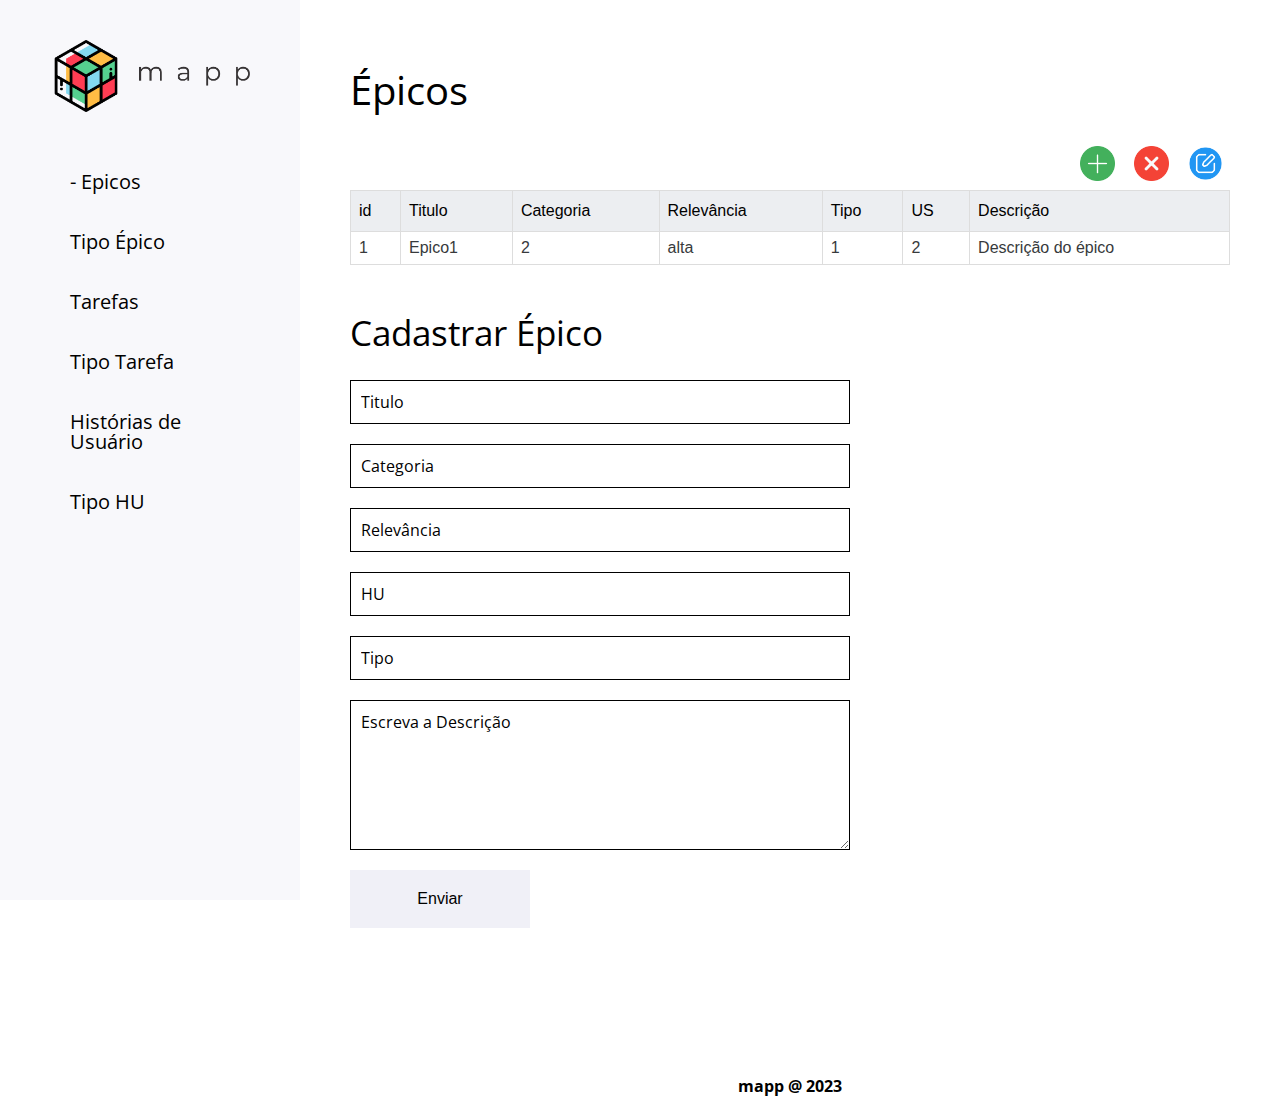
<file: pagEpicos.html>
<!DOCTYPE html>
<html lang="en">
<head>
    <meta charset="UTF-8">
    <meta http-equiv="X-UA-Compatible" content="IE=edge">
    <meta name="viewport" content="width=device-width, initial-scale=1.0">
    <link rel="stylesheet" type="text/css" href="css/reset.css">
    <link rel="stylesheet" type="text/css" href="css/style.css">
    <script src="https://code.jquery.com/jquery-1.9.1.js"></script>
    <script type="text/javascript" src="js/script.js"></script>
    

    <link rel="preconnect" href="https://fonts.googleapis.com">
    <link rel="preconnect" href="https://fonts.gstatic.com" crossorigin>
    <link href="https://fonts.googleapis.com/css2?family=Open+Sans:wght@300&display=swap" rel="stylesheet">

    <link rel="icon" href="img/mapp3.png" type="png">
    <title>Mapp</title>
</head>
<body>
    <div class="container">
        <div id="sidebar">
            <div class="sidebar-container">
                <img class="logo" src="img/mapp2.png" alt="Logo Mapp">
                <nav>
                    <ul>
                        <li><a href="pagEpicos.html">- Epicos</a></li>
                        <li><a href="pagTipoEpicos.html">Tipo Épico</a></li>
                        <li><a href="pagTarefas.html">Tarefas</a></li>
                        <li><a href="pagTipoTarefas.html">Tipo Tarefa</a></li>
                        <li><a href="pagHU.html">Histórias de Usuário</a></li>
                        <li><a href="pagTipoHU.html">Tipo HU</a></li>
                    </ul>
                </nav>
            </div>
        </div>
        <div class="content">
            <main>
                <div class="sessao-bemvindo-content">
                    <h1>Épicos</h1>
                </div>
                <div class="botoes-crud">
                    <button class="criar" ><img src="img/plus.png" alt="add"><a href="#sessao-objeto"></a></button>
                    <button class="deletar"><img src="img/remove.png" alt="remove"></button>
                    <button class="editar"><img src="img/edit.png" alt="edit"></button>

                </div>
                <section class="sessao-objeto" id="sessaoEpicos">
                    <table class="objeto" id="tabelaEpicos">
                        <tr>
                          <th>id</th>
                          <th>Titulo</th>
                          <th>Categoria</th>
                          <th>Relevância</th>
                          <th>Tipo</th>
                          <th>US</th>
                          <th>Descrição</th>

                        </tr>
                        <tr>
                          <td>1</td>
                          <td>Epico1</td>
                          <td>2</td>
                          <td>alta</td>
                          <td>1</td>
                          <td>2</td>
                          <td>Descrição do épico</td>


                        </tr>
                      </table>
                </section>
                <section id="cadEpicos" class="sessaoCadastro">
                    <h2>Cadastrar Épico</h2>
                    <form id="formEpicos" class="formCadastro">
                        <input type="text" name="titulo" placeholder="Titulo">
                        <input type="text" name="categoria" placeholder="Categoria">
                        <input type="text" name="relevancia" placeholder="Relevância">
                        <input type="number" name="HU" placeholder="HU">
                        <input type="number" name="tipo" placeholder="Tipo">
                        <textarea name="descricao" placeholder="Escreva a Descrição"></textarea>
                        <input type="submit" value="Enviar">
                    </form>
                </section>
                <footer>
                    <p>mapp @ 2023</p>
                </footer>
            </main>
        </div>
    </div>
</body>
</html>
</file>
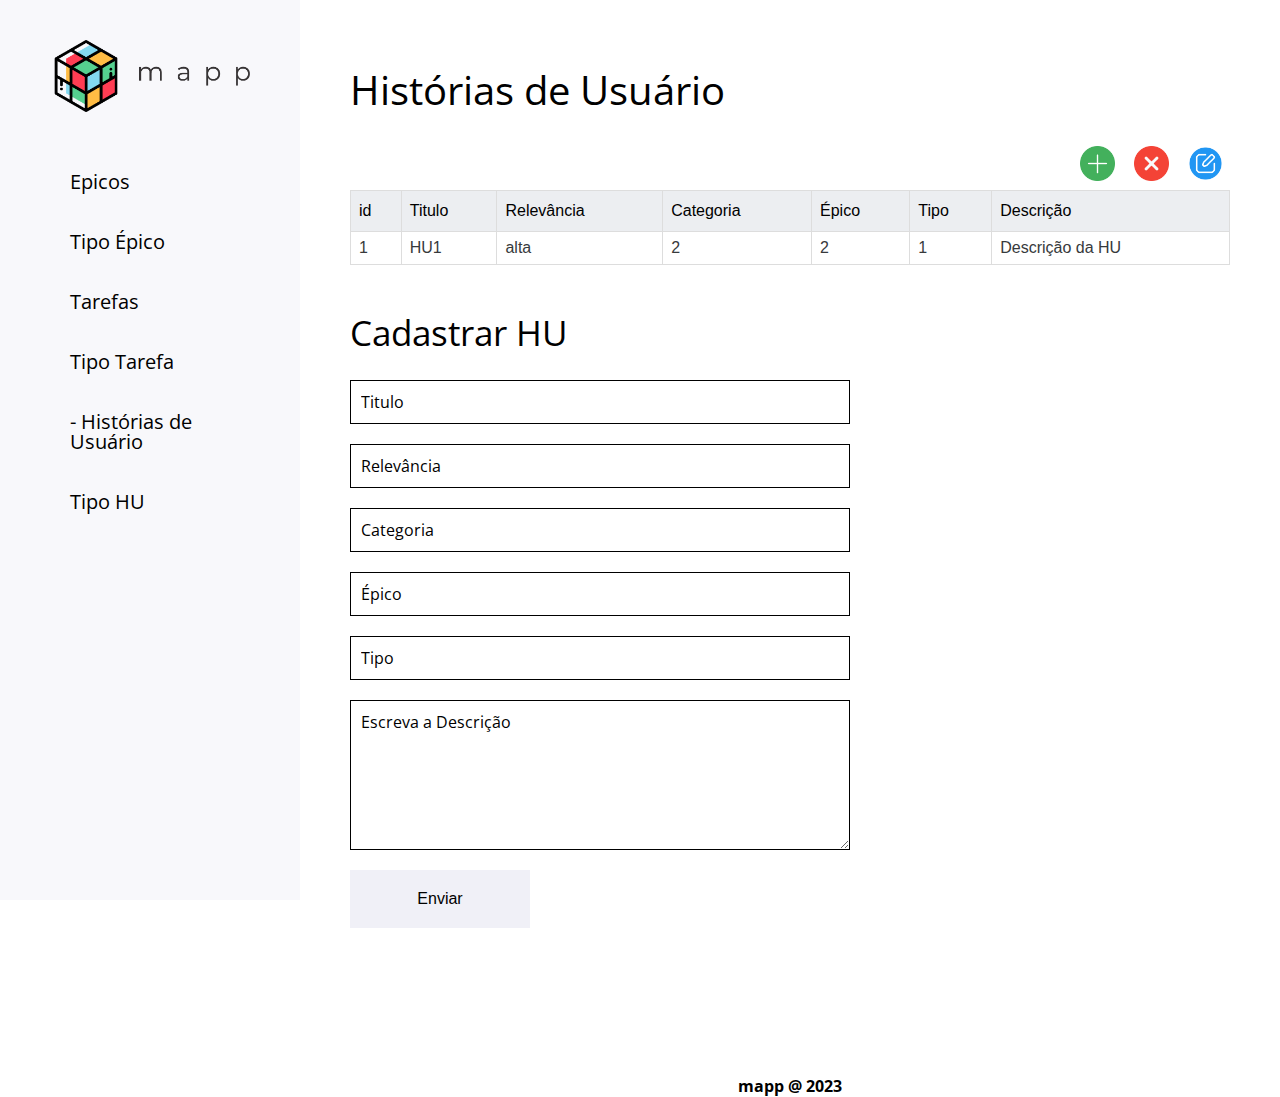
<file: pagHU.html>
<!DOCTYPE html>
<html lang="en">
<head>
    <meta charset="UTF-8">
    <meta http-equiv="X-UA-Compatible" content="IE=edge">
    <meta name="viewport" content="width=device-width, initial-scale=1.0">
    <link rel="stylesheet" type="text/css" href="css/reset.css">
    <link rel="stylesheet" type="text/css" href="css/style.css">
    <script src="https://code.jquery.com/jquery-1.9.1.js"></script>
    <script type="text/javascript" src="js/script.js"></script>
    

    <link rel="preconnect" href="https://fonts.googleapis.com">
    <link rel="preconnect" href="https://fonts.gstatic.com" crossorigin>
    <link href="https://fonts.googleapis.com/css2?family=Open+Sans:wght@300&display=swap" rel="stylesheet">

    <link rel="icon" href="img/mapp3.png" type="png">
    <title>Mapp</title>
</head>
<body>
    <div class="container">
        <div id="sidebar">
            <div class="sidebar-container">
                <img class="logo" src="img/mapp2.png" alt="Logo Mapp">
                <nav>
                    <ul>
                        <li><a href="pagEpicos.html">Epicos</a></li>
                        <li><a href="pagTipoEpicos.html">Tipo Épico</a></li>
                        <li><a href="pagTarefas.html">Tarefas</a></li>
                        <li><a href="pagTipoTarefas.html">Tipo Tarefa</a></li>
                        <li><a href="pagHU.html">- Histórias de Usuário</a></li>
                        <li><a href="pagTipoHU.html">Tipo HU</a></li>
                    </ul>
                </nav>
            </div>
        </div>
        <div class="content">
            <main>
                <div class="sessao-bemvindo-content">
                    <h1>Histórias de Usuário</h1>
                </div>
                <div class="botoes-crud">
                    <button class="criar" ><img src="img/plus.png" alt="add"><a href="#sessao-objeto"></a></button>
                    <button class="deletar"><img src="img/remove.png" alt="remove"></button>
                    <button class="editar"><img src="img/edit.png" alt="edit"></button>

                </div>
                <section class="sessao-objeto" id="sessaoHU">
                    <table class="objeto" id="tabelaHU">
                        <tr>
                          <th>id</th>
                          <th>Titulo</th>
                          <th>Relevância</th>
                          <th>Categoria</th>
                          <th>Épico</th>
                          <th>Tipo</th>
                          <th>Descrição</th>

                        </tr>
                        <tr>
                          <td>1</td>
                          <td>HU1</td>
                          <td>alta</td>
                          <td>2</td>
                          <td>2</td>
                          <td>1</td>
                          <td>Descrição da HU</td>


                        </tr>
                      </table>
                </section>
                <section id="cadHU" class="sessaoCadastro">
                    <h2>Cadastrar HU</h2>
                    <form id="formHU" class="formCadastro">
                        <input type="text" name="titulo" placeholder="Titulo">
                        <input type="text" name="relevancia" placeholder="Relevância">
                        <input type="text" name="categoria" placeholder="Categoria">
                        <input type="number" name="epico" placeholder="Épico">
                        <input type="number" name="tipo" placeholder="Tipo">
                        <textarea name="descricao" placeholder="Escreva a Descrição"></textarea>
                        <input type="submit" value="Enviar">
                    </form>
                </section>
                <footer>
                    <p>mapp @ 2023</p>
                </footer>
            </main>
        </div>
    </div>
</body>
</html>
</file>
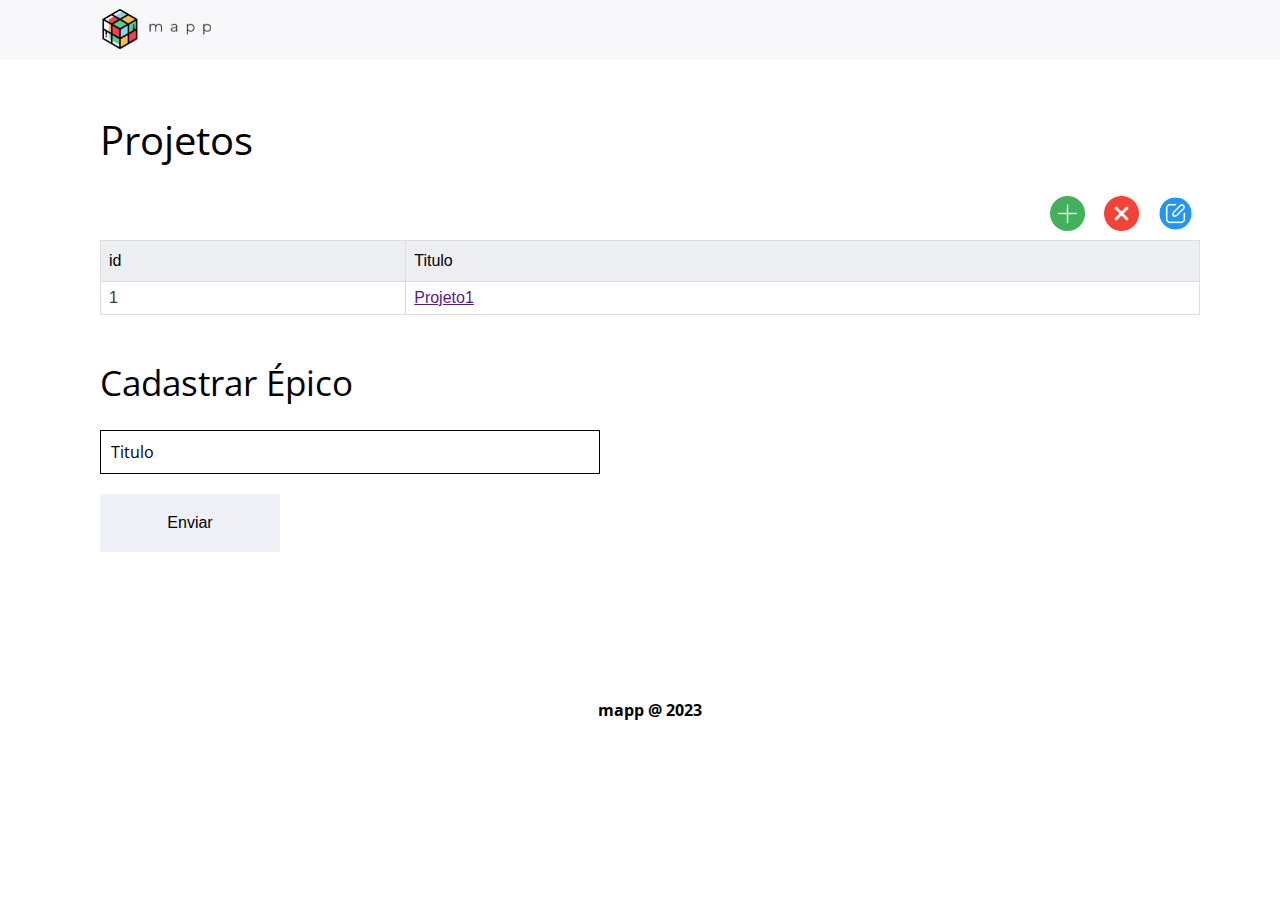
<file: pagProjetos.html>
<!DOCTYPE html>
<html lang="en">
<head>
    <meta charset="UTF-8">
    <meta http-equiv="X-UA-Compatible" content="IE=edge">
    <meta name="viewport" content="width=device-width, initial-scale=1.0">
    <link rel="stylesheet" type="text/css" href="css/reset.css">
    <link rel="stylesheet" type="text/css" href="css/styleProjeto.css">
    <script src="https://code.jquery.com/jquery-1.9.1.js"></script>
    <script type="text/javascript" src="js/script.js"></script>
    

    <link rel="preconnect" href="https://fonts.googleapis.com">
    <link rel="preconnect" href="https://fonts.gstatic.com" crossorigin>
    <link href="https://fonts.googleapis.com/css2?family=Open+Sans:wght@300&display=swap" rel="stylesheet">

    <link rel="icon" href="img/mapp3.png" type="png">
    <title>Mapp</title>
</head>
<body>
    <div class="container">
        <div id="sidebar">
            <img class="logo" src="img/mapp2.png" alt="Logo Mapp">
        </div>
        <div class="content">
            <main>
                <div class="sessao-bemvindo-content">
                    <h1>Projetos</h1>
                </div>
                <div class="botoes-crud">
                    <button class="criar" ><img src="img/plus.png" alt="add"><a href="#sessao-objeto"></a></button>
                    <button class="deletar"><img src="img/remove.png" alt="remove"></button>
                    <button class="editar"><img src="img/edit.png" alt="edit"></button>

                </div>
                <section class="sessao-objeto" id="sessaoProjeto">
                    <table class="objeto" id="tabelaProjeto">
                        <tr>
                          <th>id</th>
                          <th>Titulo</th>
                        </tr>
                          <td>1</td>
                          <td><a href="">Projeto1</a></td>
                        </tr>
                      </table>
                </section>
                <section id="cadProjeto" class="sessaoCadastro">
                    <h2>Cadastrar Épico</h2>
                    <form id="formProjeto" class="formCadastro">
                        <input type="text" name="titulo" placeholder="Titulo">
                        <input type="submit" value="Enviar">
                </section>
                <footer>
                    <p>mapp @ 2023</p>
                </footer>
            </main>
        </div>
    </div>
</body>
</html>
</file>
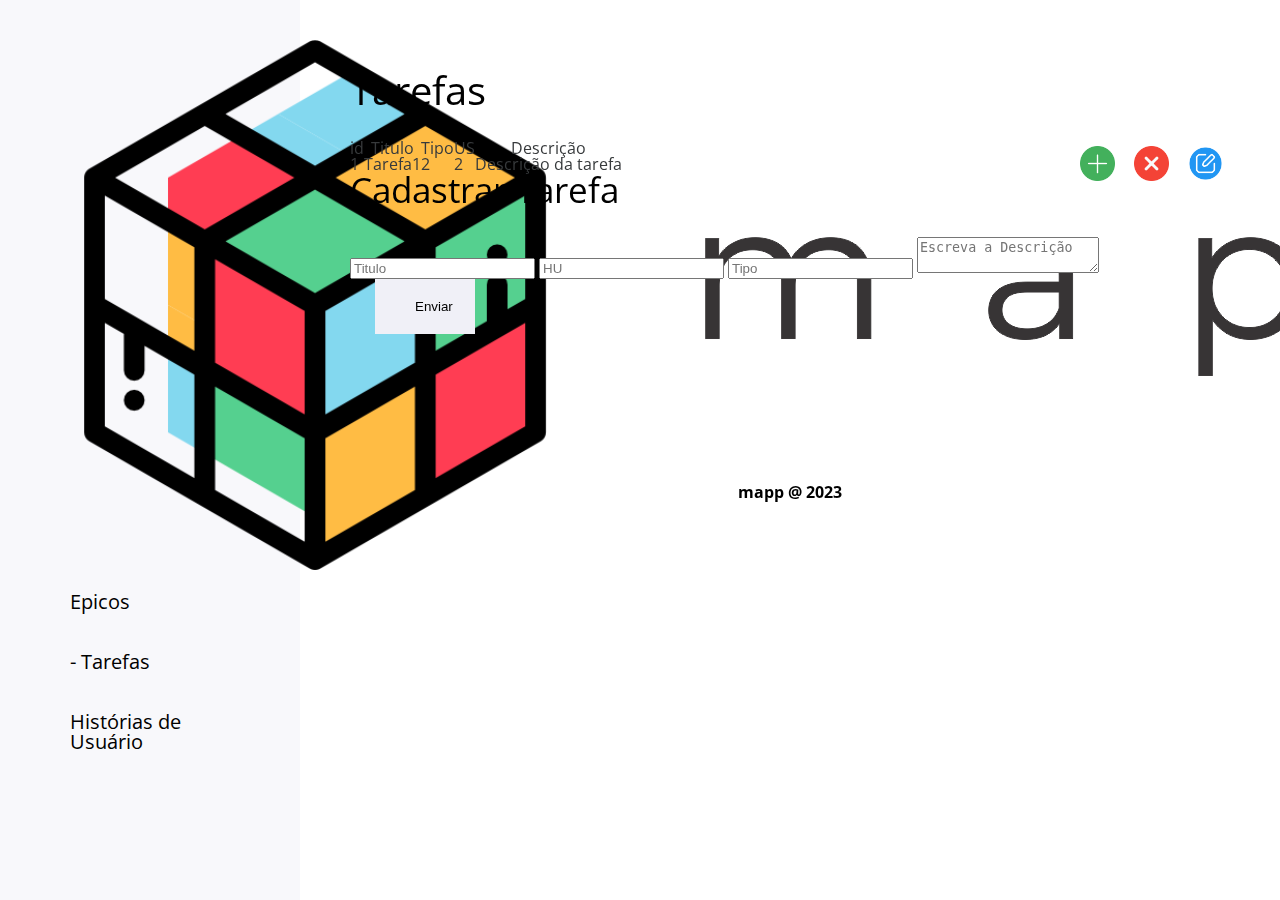
<file: pagTarefas.html>
<!DOCTYPE html>
<html lang="en">
<head>
    <meta charset="UTF-8">
    <meta http-equiv="X-UA-Compatible" content="IE=edge">
    <meta name="viewport" content="width=device-width, initial-scale=1.0">
    <link rel="stylesheet" type="text/css" href="css/reset.css">
    <link rel="stylesheet" type="text/css" href="css/style.css">
    <script src="https://code.jquery.com/jquery-1.9.1.js"></script>
    <script type="text/javascript" src="js/script.js"></script>
    

    <link rel="preconnect" href="https://fonts.googleapis.com">
    <link rel="preconnect" href="https://fonts.gstatic.com" crossorigin>
    <link href="https://fonts.googleapis.com/css2?family=Open+Sans:wght@300&display=swap" rel="stylesheet">

    <link rel="icon" href="img/mapp3.png" type="png">
    <title>Mapp</title>
</head>
<body>
    <div class="container">
        <div id="sidebar">
            <div class="sidebar-container">
                <img class="logo-doceria" src="img/mapp2.png" alt="Logo Mapp">
                <nav>
                    <ul>
                        <li><a href="pagEpicos.html" target="_blank">Epicos</a></li>
                        <!-- <li><a href="#sessao-tipoepico">     - Tipos</a></li> -->
                        <li><a href="pagTarefas.html" target="_blank">- Tarefas</a></li>
                        <!-- <li><a href="#sessao-tipotarefa">Tipo</a></li> -->
                        <li><a href="pagHU.html">Histórias de Usuário</a></li>
                        <!-- <li><a href="#sessao-tipohu">Tipo</a></li> -->
                    </ul>
                </nav>
            </div>
        </div>
        <div class="content">
            <main>
                <div class="sessao-bemvindo-content">
                    <h1>Tarefas</h1>
                </div>
                <div class="botoes-crud">
                    <button class="criar" ><img class="logo-doceria" src="img/plus.png" alt="add"><a href="#sessao-objeto"></a></button>
                    <button class="deletar"><img class="logo-doceria" src="img/remove.png" alt="remove"></button>
                    <button class="editar"><img class="logo-doceria" src="img/edit.png" alt="edit"></button>

                </div>
                <section id="sessao-objeto">
                    <table id="objeto">
                        <tr>
                          <th>id</th>
                          <th>Titulo</th>
                          <th>Tipo</th>
                          <th>US</th>
                          <th>Descrição</th>

                        </tr>
                        <tr>
                          <td>1</td>
                          <td>Tarefa1</td>
                          <td>2</td>
                          <td>2</td>
                          <td>Descrição da tarefa</td>


                        </tr>
                      </table>
                </section>
                <section id="sessao-contato">
                    <h2>Cadastrar Tarefa</h2>
                    <form id="form-contato">
                        <input type="text" name="titulo" placeholder="Titulo">
                        <input type="number" name="HU" placeholder="HU">
                        <input type="number" name="tipo" placeholder="Tipo">
                        <textarea name="descricao" placeholder="Escreva a Descrição"></textarea>
                        <input type="submit" value="Enviar">
                    </form>
                </section>
                <footer>
                    <p>mapp @ 2023</p>
                </footer>
            </main>
        </div>
    </div>
</body>
</html>
</file>
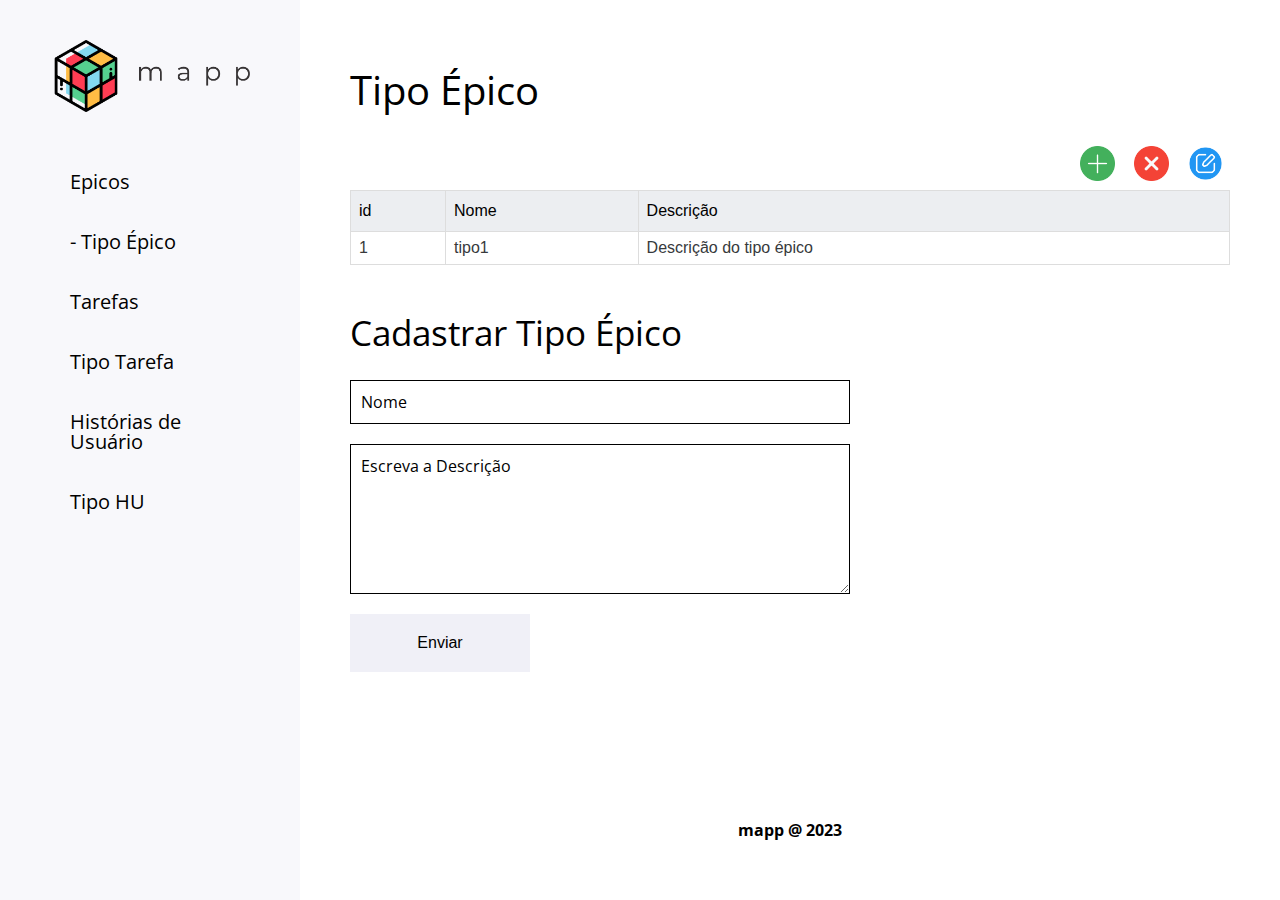
<file: pagTipoEpicos.html>
<!DOCTYPE html>
<html lang="en">
<head>
    <meta charset="UTF-8">
    <meta http-equiv="X-UA-Compatible" content="IE=edge">
    <meta name="viewport" content="width=device-width, initial-scale=1.0">
    <link rel="stylesheet" type="text/css" href="css/reset.css">
    <link rel="stylesheet" type="text/css" href="css/style.css">
    <script src="https://code.jquery.com/jquery-1.9.1.js"></script>
    <script type="text/javascript" src="js/script.js"></script>
    

    <link rel="preconnect" href="https://fonts.googleapis.com">
    <link rel="preconnect" href="https://fonts.gstatic.com" crossorigin>
    <link href="https://fonts.googleapis.com/css2?family=Open+Sans:wght@300&display=swap" rel="stylesheet">

    <link rel="icon" href="img/mapp3.png" type="png">
    <title>Mapp</title>
</head>
<body>
    <div class="container">
        <div id="sidebar">
            <div class="sidebar-container">
                <img class="logo" src="img/mapp2.png" alt="Logo Mapp">
                <nav>
                    <ul>
                        <li><a href="pagEpicos.html">Epicos</a></li>
                        <li><a href="pagTipoEpicos.html">- Tipo Épico</a></li>
                        <li><a href="pagTarefas.html">Tarefas</a></li>
                        <li><a href="pagTipoTarefas.html">Tipo Tarefa</a></li>
                        <li><a href="pagHU.html">Histórias de Usuário</a></li>
                        <li><a href="pagTipoHU.html">Tipo HU</a></li>
                    </ul>
                </nav>
            </div>
        </div>
        <div class="content">
            <main>
                <div class="sessao-bemvindo-content">
                    <h1>Tipo Épico</h1>
                </div>
                <div class="botoes-crud">
                    <button class="criar" ><img src="img/plus.png" alt="add"><a href="#sessao-objeto"></a></button>
                    <button class="deletar"><img src="img/remove.png" alt="remove"></button>
                    <button class="editar"><img src="img/edit.png" alt="edit"></button>

                </div>
                <section class="sessao-objeto" id="sessaoTipoEpicos">
                    <table class="objeto" id="tabelaTipoEpicos">
                        <tr>
                          <th>id</th>
                          <th>Nome</th>
                          <th>Descrição</th>

                        </tr>
                        <tr>
                          <td>1</td>
                          <td>tipo1</td>
                          <td>Descrição do tipo épico</td>
                        </tr>
                      </table>
                </section>
                <section id="cadTipoEpicos" class="sessaoCadastro">
                    <h2>Cadastrar Tipo Épico</h2>
                    <form id="formTipoEpicos" class="formCadastro">
                        <input type="text" name="nome" placeholder="Nome">
                        <textarea name="descricao" placeholder="Escreva a Descrição"></textarea>
                        <input type="submit" value="Enviar">
                    </form>
                </section>
                <footer>
                    <p>mapp @ 2023</p>
                </footer>
            </main>
        </div>
    </div>
</body>
</html>
</file>
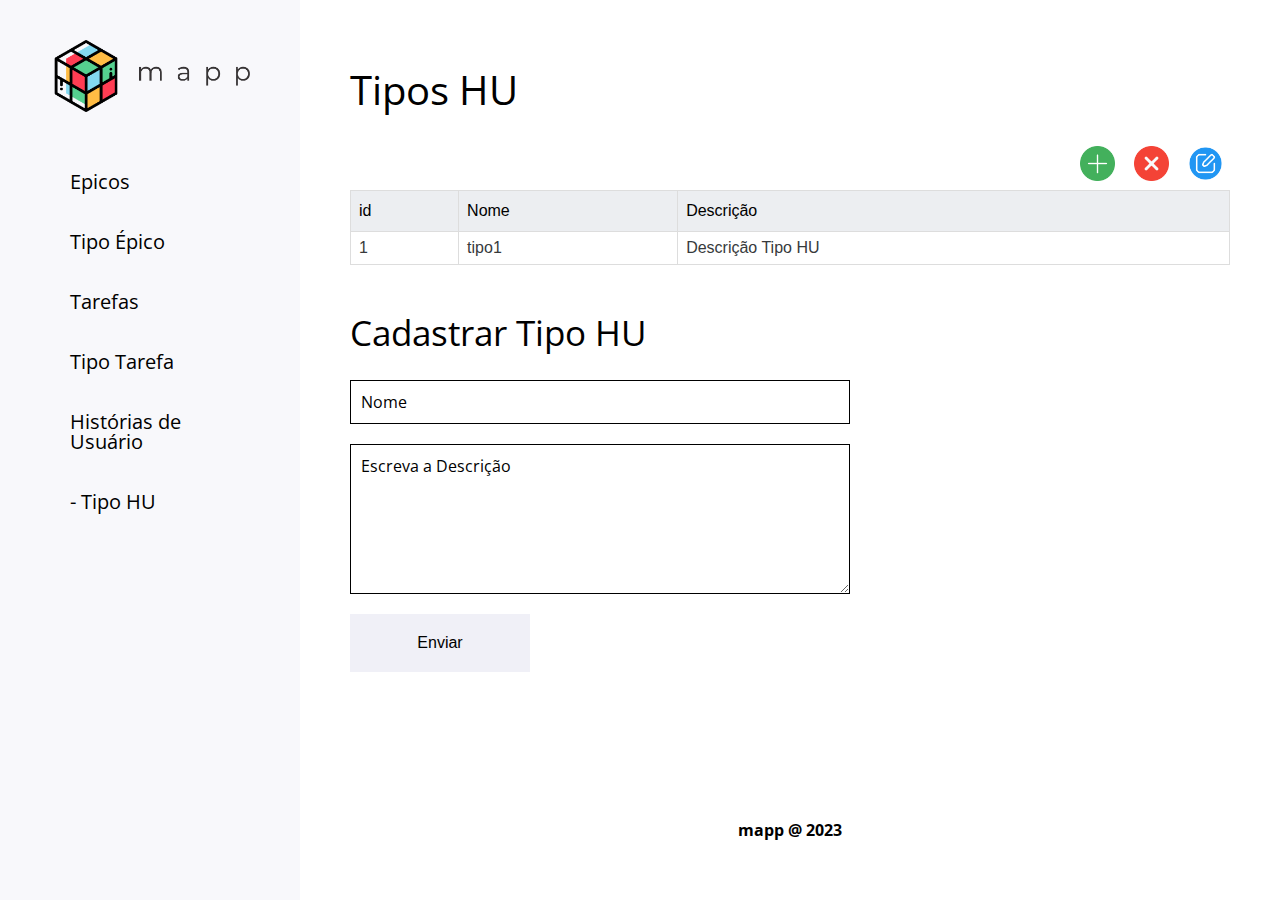
<file: pagTipoHU.html>
<!DOCTYPE html>
<html lang="en">
<head>
    <meta charset="UTF-8">
    <meta http-equiv="X-UA-Compatible" content="IE=edge">
    <meta name="viewport" content="width=device-width, initial-scale=1.0">
    <link rel="stylesheet" type="text/css" href="css/reset.css">
    <link rel="stylesheet" type="text/css" href="css/style.css">
    <script src="https://code.jquery.com/jquery-1.9.1.js"></script>
    <script type="text/javascript" src="js/script.js"></script>
    

    <link rel="preconnect" href="https://fonts.googleapis.com">
    <link rel="preconnect" href="https://fonts.gstatic.com" crossorigin>
    <link href="https://fonts.googleapis.com/css2?family=Open+Sans:wght@300&display=swap" rel="stylesheet">

    <link rel="icon" href="img/mapp3.png" type="png">
    <title>Mapp</title>
</head>
<body>
    <div class="container">
        <div id="sidebar">
            <div class="sidebar-container">
                <img class="logo" src="img/mapp2.png" alt="Logo Mapp">
                <nav>
                    <ul>
                        <li><a href="pagEpicos.html">Epicos</a></li>
                        <li><a href="pagTipoEpicos.html">Tipo Épico</a></li>
                        <li><a href="pagTarefas.html">Tarefas</a></li>
                        <li><a href="pagTipoTarefas.html">Tipo Tarefa</a></li>
                        <li><a href="pagHU.html">Histórias de Usuário</a></li>
                        <li><a href="pagTipoHU.html">- Tipo HU</a></li>
                    </ul>
                </nav>
            </div>
        </div>
        <div class="content">
            <main>
                <div class="sessao-bemvindo-content">
                    <h1>Tipos HU</h1>
                </div>
                <div class="botoes-crud">
                    <button class="criar" ><img src="img/plus.png" alt="add"><a href="#sessao-objeto"></a></button>
                    <button class="deletar"><img src="img/remove.png" alt="remove"></button>
                    <button class="editar"><img src="img/edit.png" alt="edit"></button>

                </div>
                <section class="sessao-objeto" id="sessaoTipoHU">
                    <table class="objeto" id="tabelaTipoHU">
                        <tr>
                            <th>id</th>
                            <th>Nome</th>
                            <th>Descrição</th>
  
                          </tr>
                          <tr>
                            <td>1</td>
                            <td>tipo1</td>
                            <td>Descrição Tipo HU</td>
                        </tr>
                      </table>
                </section>
                <section id="cadHU" class="sessaoCadastro">
                    <h2>Cadastrar Tipo HU</h2>
                    <form id="formHU" class="formCadastro">
                        <input type="text" name="nome" placeholder="Nome">
                        <textarea name="descricao" placeholder="Escreva a Descrição"></textarea>
                        <input type="submit" value="Enviar">
                    </form>
                </section>
                <footer>
                    <p>mapp @ 2023</p>
                </footer>
            </main>
        </div>
    </div>
</body>
</html>
</file>
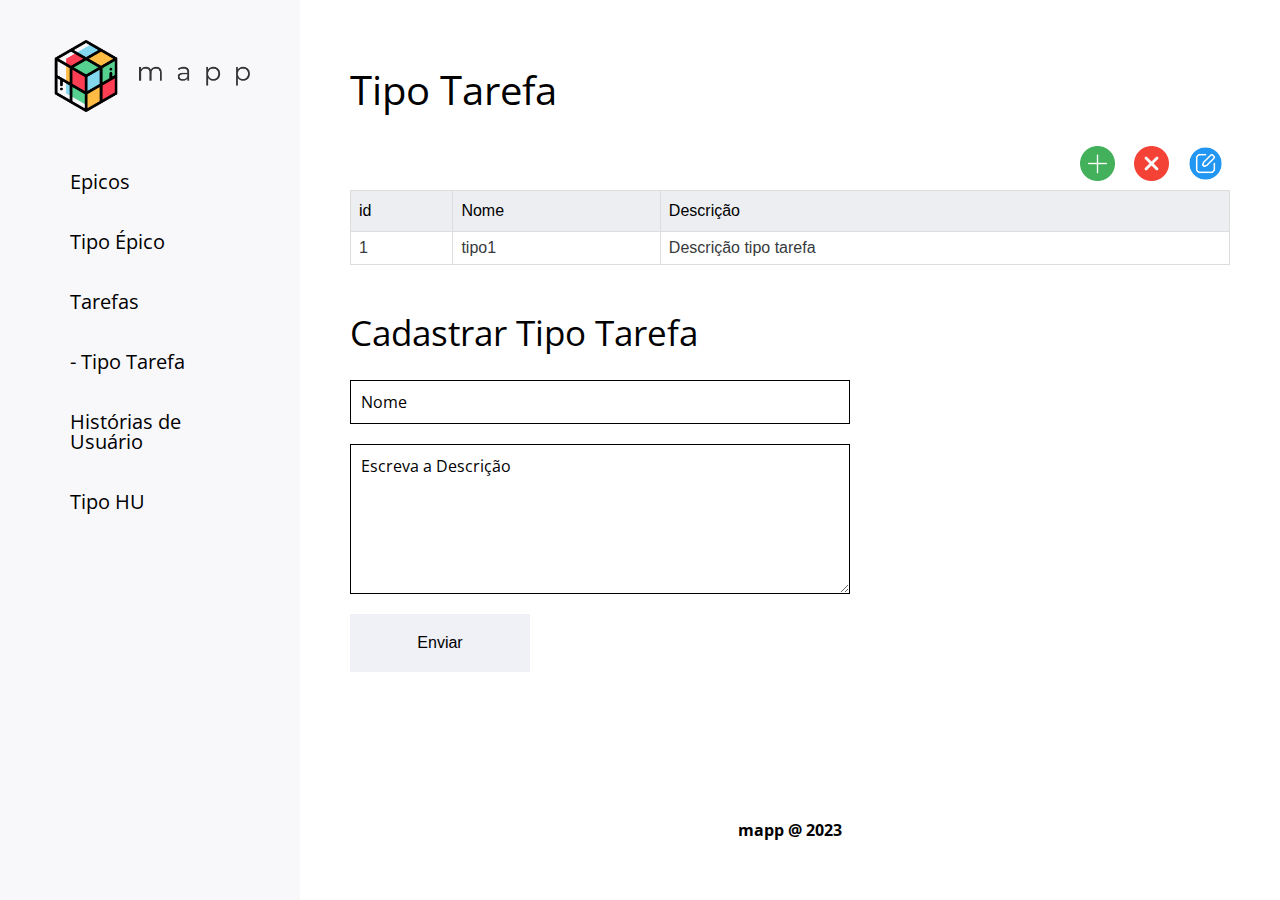
<file: pagTipoTarefas.html>
<!DOCTYPE html>
<html lang="en">
<head>
    <meta charset="UTF-8">
    <meta http-equiv="X-UA-Compatible" content="IE=edge">
    <meta name="viewport" content="width=device-width, initial-scale=1.0">
    <link rel="stylesheet" type="text/css" href="css/reset.css">
    <link rel="stylesheet" type="text/css" href="css/style.css">
    <script src="https://code.jquery.com/jquery-1.9.1.js"></script>
    <script type="text/javascript" src="js/script.js"></script>
    

    <link rel="preconnect" href="https://fonts.googleapis.com">
    <link rel="preconnect" href="https://fonts.gstatic.com" crossorigin>
    <link href="https://fonts.googleapis.com/css2?family=Open+Sans:wght@300&display=swap" rel="stylesheet">

    <link rel="icon" href="img/mapp3.png" type="png">
    <title>Mapp</title>
</head>
<body>
    <div class="container">
        <div id="sidebar">
            <div class="sidebar-container">
                <img class="logo" src="img/mapp2.png" alt="Logo Mapp">
                <nav>
                    <ul>
                        <li><a href="pagEpicos.html">Epicos</a></li>
                        <li><a href="pagTipoEpicos.html">Tipo Épico</a></li>
                        <li><a href="pagTarefas.html">Tarefas</a></li>
                        <li><a href="pagTipoTarefas.html">- Tipo Tarefa</a></li>
                        <li><a href="pagHU.html">Histórias de Usuário</a></li>
                        <li><a href="pagTipoHU.html">Tipo HU</a></li>
                    </ul>
                </nav>
            </div>
        </div>
        <div class="content">
            <main>
                <div class="sessao-bemvindo-content">
                    <h1>Tipo Tarefa</h1>
                </div>
                <div class="botoes-crud">
                    <button class="criar" ><img src="img/plus.png" alt="add"><a href="#sessao-objeto"></a></button>
                    <button class="deletar"><img src="img/remove.png" alt="remove"></button>
                    <button class="editar"><img src="img/edit.png" alt="edit"></button>

                </div>
                <section class="sessao-objeto" id="sessaoTipoTarefa">
                    <table class="objeto" id="tabelaTipoTarefa">
                        <tr>
                            <th>id</th>
                            <th>Nome</th>
                            <th>Descrição</th>
  
                          </tr>
                          <tr>
                            <td>1</td>
                            <td>tipo1</td>
                            <td>Descrição tipo tarefa</td>
                        </tr>
                      </table>
                </section>
                <section id="cadTipoTarefa" class="sessaoCadastro">
                    <h2>Cadastrar Tipo Tarefa</h2>
                    <form id="formTipoTarefa" class="formCadastro">
                        <input type="text" name="nome" placeholder="Nome">
                        <textarea name="descricao" placeholder="Escreva a Descrição"></textarea>
                        <input type="submit" value="Enviar">
                    </form>
                </section>
                <footer>
                    <p>mapp @ 2023</p>
                </footer>
            </main>
        </div>
    </div>
</body>
</html>
</file>
<file: css/style.css>
html{
    font-family: 'Open Sans', sans-serif;
    color: #373A3C;
    scroll-behavior: smooth;
}



@media (prefers-reduced-motion: no-preference) {
  html {
    scroll-behavior: smooth;
  }
}
 
a{
    transition: .5s;
}

/* sidebar */

#sidebar{
    position: fixed;
    height: 100%;
    width: 300px;
    background-color: #F8F8FB;
    padding-top: 40px;
}

#sidebar a{
    color:#000000;
    text-decoration: none;
    font-size: 20px;
}

#sidebar a:hover{
    color: rgb(191, 25, 25)
}

#sidebar li{
    padding: 20px;
}

.sidebar-container{
    position: relative;
    margin-left: auto;
    margin-right: auto;
    width: 200px;
}

.logo{
    width: 200px;
    height:auto;
    display:block;
    position:relative;
    margin-left: auto;
    margin-right: auto;
    margin-bottom: 40px;
}

/* Content */

.content{
    position: absolute;
    left: 300px;
    width: calc(100% - 300px);
    height: 100%;
}

.content h1, .content h2{
    color: #000000;
    margin-bottom: 30px;
}

.content h1{
    font-size: 40px;
}

.content h2{
    font-size: 35px;
}

section{
    padding-left: 50px;
}
/* bem vindo */
#sessao-bemvindo{
    padding-left: 0;
}

.sessao-bemvindo-content{
    padding-left: 50px;
}

.img-descricao{
    display: flex;
    flex-direction: row;
    justify-content: center;

}

#sessao-bemvindo .banner{
    height: 500px;
    background-image: url('../img/banner1.jpg');
    background-position: center;
    background-size: cover;

}

h1{
    margin-top: 70px;
}


.sessao-bemvindo-btn, form input[type=submit]{
    background-color: #f0f0f7;
    color:#000000;
    text-decoration: none;
    padding: 20px 40px;
    transition: .5s;
    display:block;
    width:100px;
    text-align: center;
    border:none;
    cursor:pointer;
    margin-left: 25px;
}

.sessao-bemvindo-btn:hover, form input[type=submit]:hover{
    background-color: #a4f0a2;
}


/*  sessão tabela */
.sessao-objeto{
    padding-right: 50px;
    padding-bottom: 50px;
}

/* Cadastro*/

.formCadastro{
    width: 500px;
}

.formCadastro input[type=text], .formCadastro input[type=number], .formCadastro textarea{
    display: block;
    border: 1px solid #000000;
    padding:10px;
    margin-bottom: 20px;
    width: 100%;
    font-size: 16px;
    font-family: "Open Sans", sans-serif;

}


.form-cadastro input[type=text]:focus, .formCadastro input[type=number]:focus, .formCadastro textarea:focus {
    border-color: #151515;
}

.formCadastro textarea{
    height:150px;
}

.formCadastro ::placeholder{
    color: #000000;
}

.formCadastro input[type=submit]{
    margin-left: 0;
    font-size: 16px;
    width:180px;
}

/* footer */

footer{
    height: 100px;
    padding-top: 150px;
    color: #000000;
}

footer p{
    text-align: center;
    font-weight: bold;
}

/* updates dev web */
*{
    box-sizing: border-box;
    -webkit-box-sizing: border-box;
    -moz-box-sizing: border-box;
}

/* Table Styles */

   .objeto {
    font-family: Arial, Helvetica, sans-serif;
    border-collapse: collapse;
    width: 100%;
  }
  
  .objeto td, .objeto th {
    border: 1px solid #ddd;
    padding: 8px;
  }
  
  .objeto tr:nth-child(even){background-color: #ffffff;}
  
  .objeto tr:hover {background-color: #f3f3f3;}
  
  .objeto th {
    padding-top: 12px;
    padding-bottom: 12px;
    text-align: left;
    background-color: #eceef1;
    color: rgb(0, 0, 0);
  }

/* Botões */

.botoes-crud button{
    width: 50px;
    height: 50px;
    text-decoration: none;
    border: 0;
    background: none;
    cursor: pointer;
}

.botoes-crud button img{
    width: 35px;
    height: auto;

}

.botoes-crud{
    float: right;
    padding-right: 50px;
}
</file>
<file: css/styleProjeto.css>
html{
    font-family: 'Open Sans', sans-serif;
    color: #373A3C;
    scroll-behavior: smooth;
}



@media (prefers-reduced-motion: no-preference) {
  html {
    scroll-behavior: smooth;
  }
}
 
a{
    transition: .5s;
}

/* sidebar */

#sidebar{
    position: fixed;
    height: 60px;
    width: 100%;
    background-color: #F8F8FB;
    z-index: 2;
}

.logo{
    height: 40px;
    width:auto;
    float: left;
    margin: 9px 0 0 100px;
    position: fixed;
}

/* Content */

.content{
    position: absolute;
    left: 50px;
    width: 100%;
    height: 100%;
    padding-top: 50px;
    padding-right: 80px;
}

.content h1, .content h2{
    color: #000000;
    margin-bottom: 30px;
}

.content h1{
    font-size: 40px;
}

.content h2{
    font-size: 35px;
}

section{
    padding-left: 50px;
}
/* bem vindo */
#sessao-bemvindo{
    padding-left: 0;
}

.sessao-bemvindo-content{
    padding-left: 50px;
}

.img-descricao{
    display: flex;
    flex-direction: row;
    justify-content: center;

}

#sessao-bemvindo .banner{
    height: 500px;
    background-image: url('../img/banner1.jpg');
    background-position: center;
    background-size: cover;

}

h1{
    margin-top: 70px;
}


.sessao-bemvindo-btn, form input[type=submit]{
    background-color: #f0f0f7;
    color:#000000;
    text-decoration: none;
    padding: 20px 40px;
    transition: .5s;
    display:block;
    width:100px;
    text-align: center;
    border:none;
    cursor:pointer;
    margin-left: 25px;
}

.sessao-bemvindo-btn:hover, form input[type=submit]:hover{
    background-color: #a4f0a2;
}


/*  sessão tabela */
.sessao-objeto{
    padding-right: 50px;
    padding-bottom: 50px;
}

/* Cadastro*/

.formCadastro{
    width: 500px;
}

.formCadastro input[type=text], .formCadastro input[type=number], .formCadastro textarea{
    display: block;
    border: 1px solid #000000;
    padding:10px;
    margin-bottom: 20px;
    width: 100%;
    font-size: 16px;
    font-family: "Open Sans", sans-serif;

}


.form-cadastro input[type=text]:focus, .formCadastro input[type=number]:focus, .formCadastro textarea:focus {
    border-color: #151515;
}

.formCadastro textarea{
    height:150px;
}

.formCadastro ::placeholder{
    color: #000000;
}

.formCadastro input[type=submit]{
    margin-left: 0;
    font-size: 16px;
    width:180px;
}

/* footer */

footer{
    height: 100px;
    padding-top: 150px;
    color: #000000;
}

footer p{
    text-align: center;
    font-weight: bold;
}

/* updates dev web */
*{
    box-sizing: border-box;
    -webkit-box-sizing: border-box;
    -moz-box-sizing: border-box;
}

/* Table Styles */

   .objeto {
    font-family: Arial, Helvetica, sans-serif;
    border-collapse: collapse;
    width: 100%;
  }
  
  .objeto td, .objeto th {
    border: 1px solid #ddd;
    padding: 8px;
  }
  
  .objeto tr:nth-child(even){background-color: #ffffff;}
  
  .objeto tr:hover {background-color: #f3f3f3;}
  
  .objeto th {
    padding-top: 12px;
    padding-bottom: 12px;
    text-align: left;
    background-color: #eceef1;
    color: rgb(0, 0, 0);
  }

/* Botões */

.botoes-crud button{
    width: 50px;
    height: 50px;
    text-decoration: none;
    border: 0;
    background: none;
    cursor: pointer;
}

.botoes-crud button img{
    width: 35px;
    height: auto;

}

.botoes-crud{
    float: right;
    padding-right: 50px;
}
</file>
